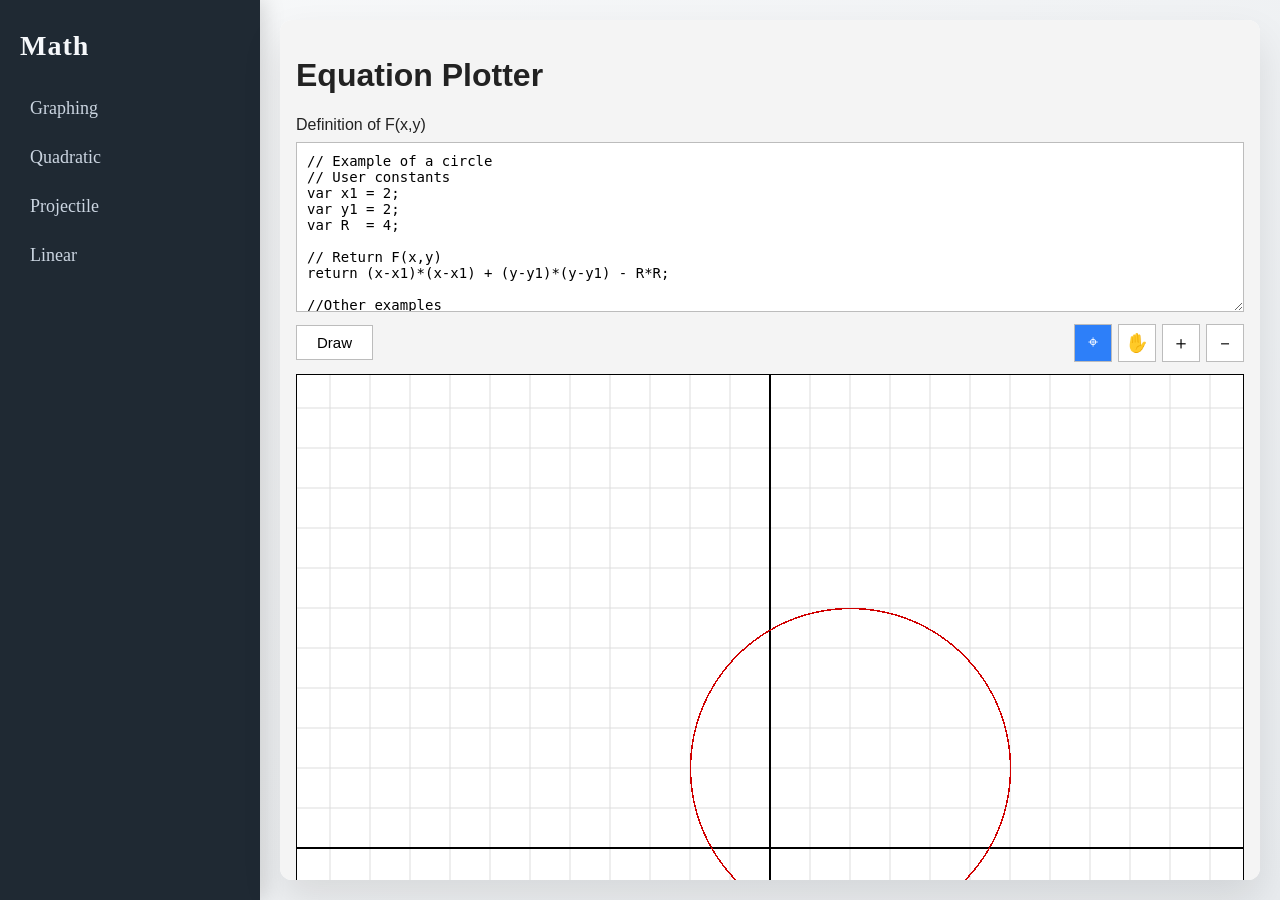
<file: docs/index.html>
<!DOCTYPE html>
<html lang="en">
<head>
    <meta charset="UTF-8">
    <title>Math</title>
    <link rel="stylesheet" href="styles.css">
</head>
<body>

<div class="app-container">
    <!-- Left Pane -->
    <nav class="sidebar">
        <h1>Math</h1>
        <ul>
			<li><a href="pages/Graphing/Graphing.html" target="contentFrame">Graphing</a></li>
            <li><a href="pages/Quadratic.html" target="contentFrame">Quadratic</a></li>
            <li><a href="pages/Projectile.html" target="contentFrame">Projectile</a></li>
            <li><a href="pages/Linear.html" target="contentFrame">Linear</a></li>
        </ul>
    </nav>

    <!-- Right Pane -->
    <main class="content">
        <iframe name="contentFrame" src="pages/Graphing/Graphing.html"></iframe>
    </main>
</div>

</body>
</html>
</file>
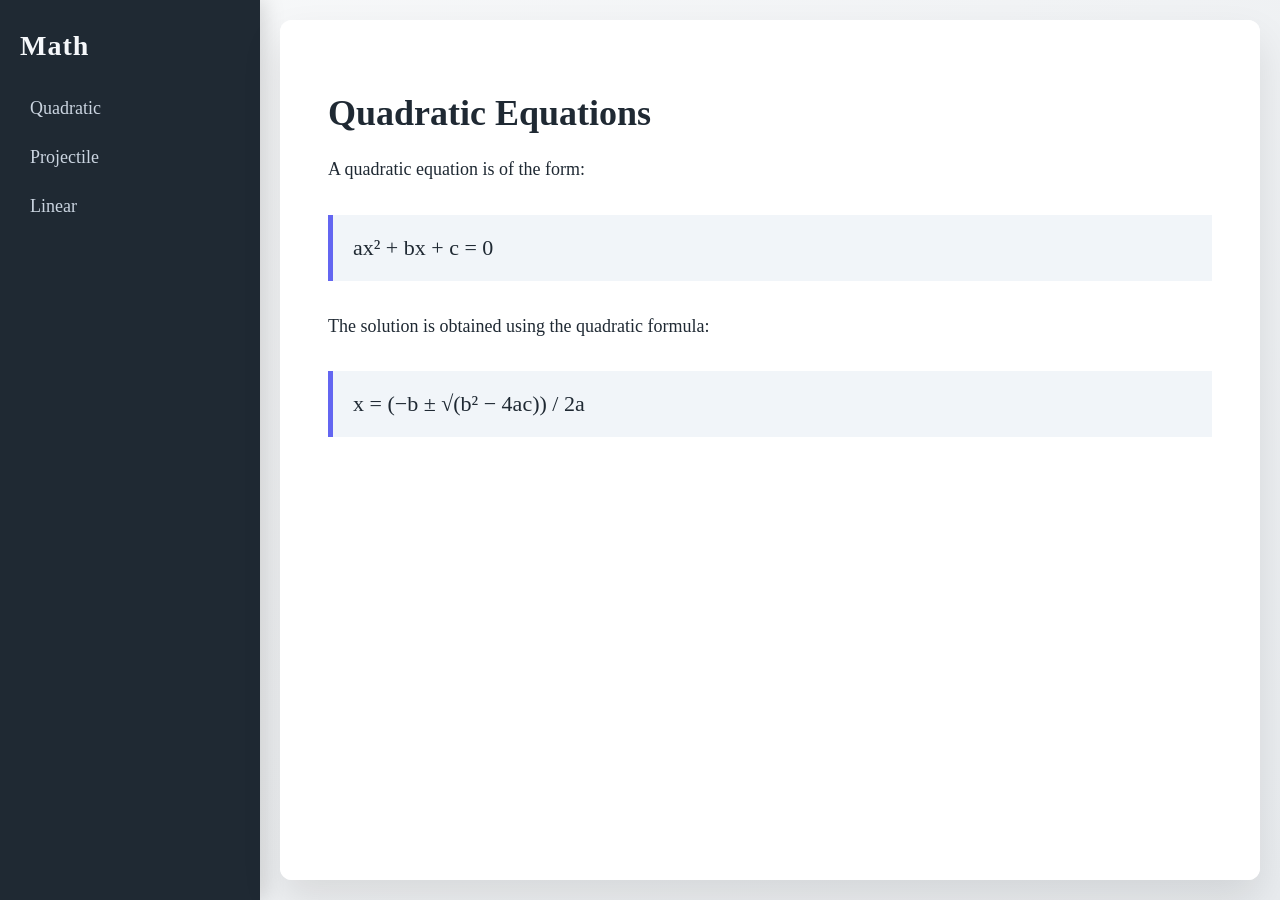
<file: main/index.html>
<!DOCTYPE html>
<html lang="en">
<head>
    <meta charset="UTF-8">
    <title>Math</title>
    <link rel="stylesheet" href="styles.css">
</head>
<body>

<div class="app-container">
    <!-- Left Pane -->
    <nav class="sidebar">
        <h1>Math</h1>
        <ul>
            <li><a href="pages/Quadratic.html" target="contentFrame">Quadratic</a></li>
            <li><a href="pages/Projectile.html" target="contentFrame">Projectile</a></li>
            <li><a href="pages/Linear.html" target="contentFrame">Linear</a></li>
        </ul>
    </nav>

    <!-- Right Pane -->
    <main class="content">
        <iframe name="contentFrame" src="pages/Quadratic.html"></iframe>
    </main>
</div>

</body>
</html>
</file>
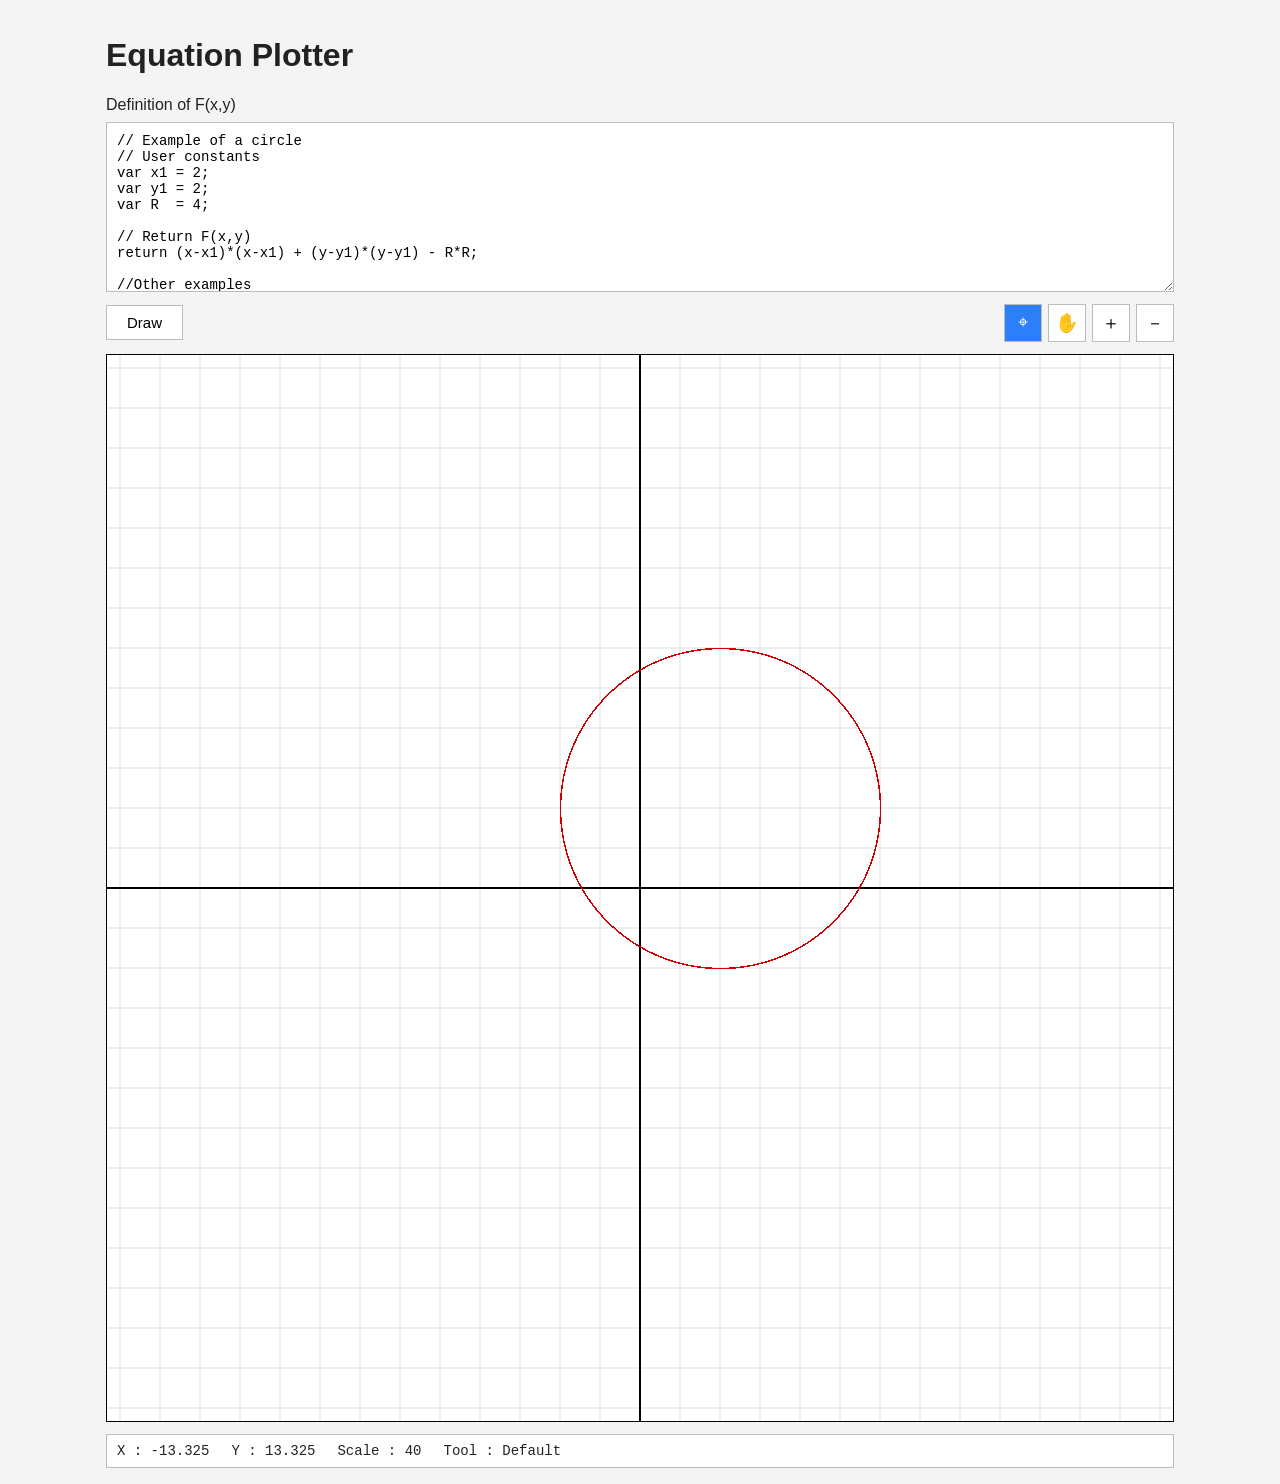
<file: docs/pages/Graphing.html>
<!DOCTYPE html>
<html lang="en">
<head>
<meta charset="UTF-8">
<meta
       name="viewport"
       content="width=device-width, initial-scale=1.0">
<title>Equation Plotter</title>
<link
       rel="stylesheet"
       href="Graphing\Graphing.css">
</head>
<body>
<div id="app">
<!-- ==========================================
        Title
   =========================================== -->
<header>
<h1>Equation Plotter</h1>
</header>

<!-- ==========================================
        Equation Editor
   =========================================== -->
<section id="editorPanel">
<label for="equationInput">
Definition of F(x,y)
</label>
<textarea id="equationInput" spellcheck="false">
// Example of a circle
// User constants
var x1 = 2;
var y1 = 2;
var R  = 4;

// Return F(x,y)
return (x-x1)*(x-x1) + (y-y1)*(y-y1) - R*R;

//Other examples
//return circle(x, y);
//return ellipse(x, y);
//return ellipseRotated(x, y);
//return hyperbola(x, y);
//return parabola(x, y);
//return heart(x, y);
//return lemniscate(x, y);
//return cassini(x, y);
//return circlesDuo(x, y);

function circle(x, y)
{
   const r = 5;
   const cx = 2;
   const cy = 6;
   return (x - cx) ** 2 + (y - cy) ** 2 - r ** 2;
}
function ellipse(x, y)
{
   const a = 6;
   const b = 3;
   return (x * x) / (a * a) + (y * y) / (b * b) - 1;
}
function ellipseRotated(x, y)
{
   const a = 6;
   const b = 3;
   const angle = Math.PI / 6;
   const xr = x * Math.cos(angle) + y * Math.sin(angle);
   const yr = -x * Math.sin(angle) + y * Math.cos(angle);
   return (xr * xr) / (a * a) + (yr * yr) / (b * b) - 1;
}
function hyperbola(x, y)
{
   const a = 4;
   const b = 2;
   return (x * x) / (a * a) - (y * y) / (b * b) - 1;
}
function parabola(x, y)
{
   const a = 1;
   return y - a * x * x;
}
function heart(x, y)
{
   return Math.pow(x * x + y * y - 1, 3)
       - x * x * y * y * y;
}
function lemniscate(x, y)
{
   return (x * x + y * y) ** 2 - 2 * (x * x - y * y);
}
function cassini(x, y)
{
   const a = 4;
   return (x * x + y * y) ** 2
       - 2 * a * a * (x * x - y * y)
       - a ** 4;
}
function circlesDuo(x, y)
{
   const r = 3;
   const c1x = -3;
   const c2x = 3;
   const c1 = ((x - c1x) ** 2 + y * y - r * r < 0.15 ? 0:1);
   const c2 = ((x - c2x) ** 2 + y * y - r * r < 0.15 ? 0:1);
   return (c1 * c2);
}
</textarea>
</section>

<!-- ==========================================
        Toolbar
   =========================================== -->
<section id="toolbar">
<button
           id="drawButton"
           type="button">
           Draw
</button>

<div id="toolButtons">
<button
               id="defaultToolButton"
               class="toolButton active"
               type="button"
               title="Default">
               ⌖
</button>

<button
               id="grabToolButton"
               class="toolButton"
               type="button"
               title="Grab">
               ✋
</button>

<button
               id="zoomInToolButton"
               class="toolButton"
               type="button"
               title="Zoom In">
               ＋
</button>

<button
               id="zoomOutToolButton"
               class="toolButton"
               type="button"
               title="Zoom Out">
               －
</button>
</div>
</section>

<!-- ==========================================
        Canvas
   =========================================== -->
<section id="canvasPanel">
<canvas
           id="graphCanvas">
</canvas>
</section>

<!-- ==========================================
        Status Bar
   =========================================== -->
<footer id="statusBar">
<span>
           X :
<span id="statusX">0.000</span>
</span>
<span>
           Y :
<span id="statusY">0.000</span>
</span>
<span>
           Scale :
<span id="statusScale">40</span>
</span>
<span>
           Tool :
<span id="statusTool">Default</span>
</span>
</footer>
</div>

<script src="Graphing\Graphing.js"></script>
</body>
</html>
</file>
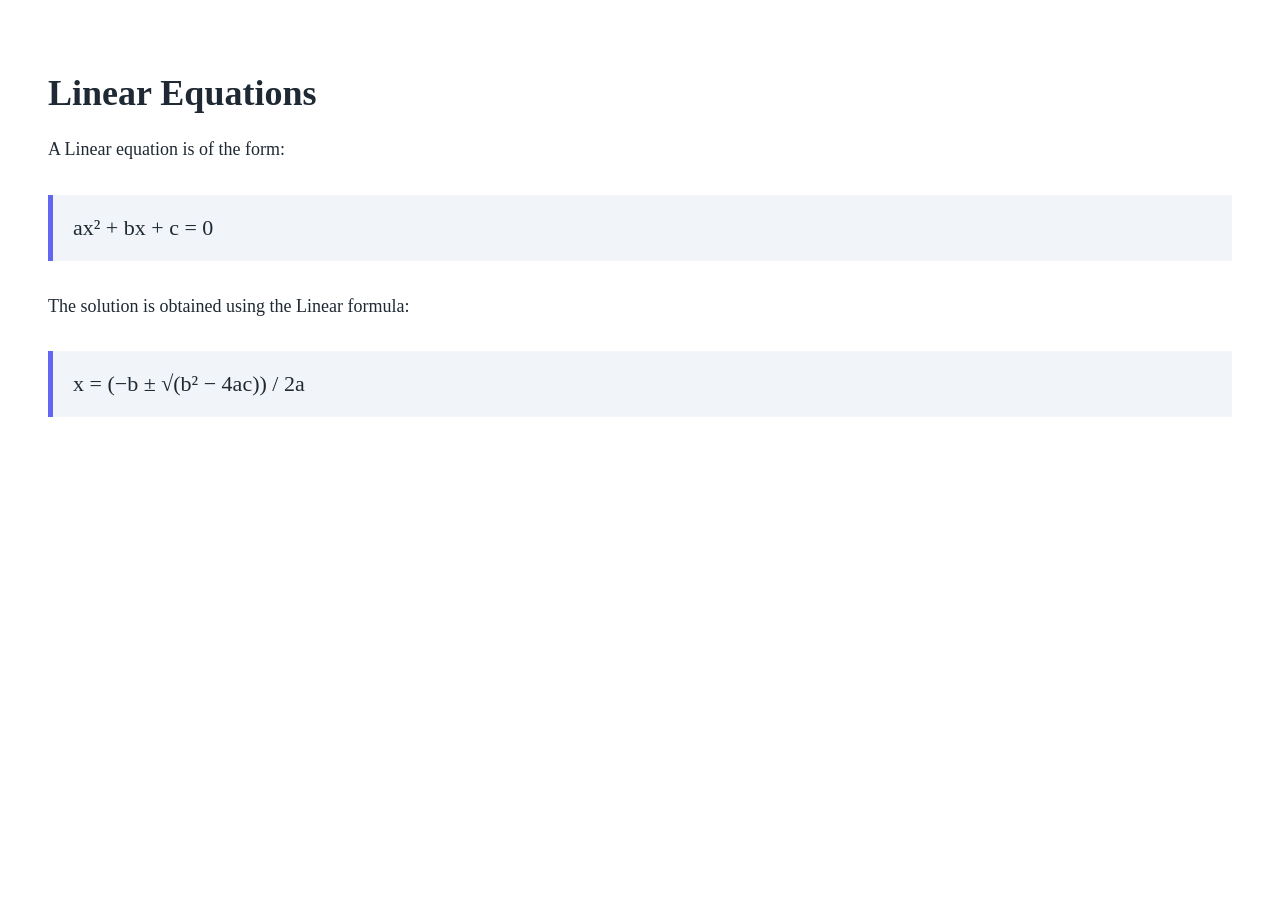
<file: docs/pages/Linear.html>
<!DOCTYPE html>
<html lang="en">
<head>
    <meta charset="UTF-8">
    <title>Linear Equations</title>
    <style>
        body {
            font-family: "Georgia", serif;
            padding: 40px;
            background: #ffffff;
            color: #1f2933;
        }

        h1 {
            font-size: 36px;
            margin-bottom: 20px;
        }

        .formula {
            font-size: 22px;
            background: #f1f5f9;
            padding: 20px;
            border-left: 5px solid #6366f1;
            margin: 30px 0;
        }

        p {
            font-size: 18px;
            line-height: 1.7;
        }
    </style>
</head>
<body>

<h1>Linear Equations</h1>

<p>
A Linear equation is of the form:
</p>

<div class="formula">
    ax² + bx + c = 0
</div>

<p>
The solution is obtained using the Linear formula:
</p>

<div class="formula">
    x = (−b ± √(b² − 4ac)) / 2a
</div>

</body>
</html>
</file>
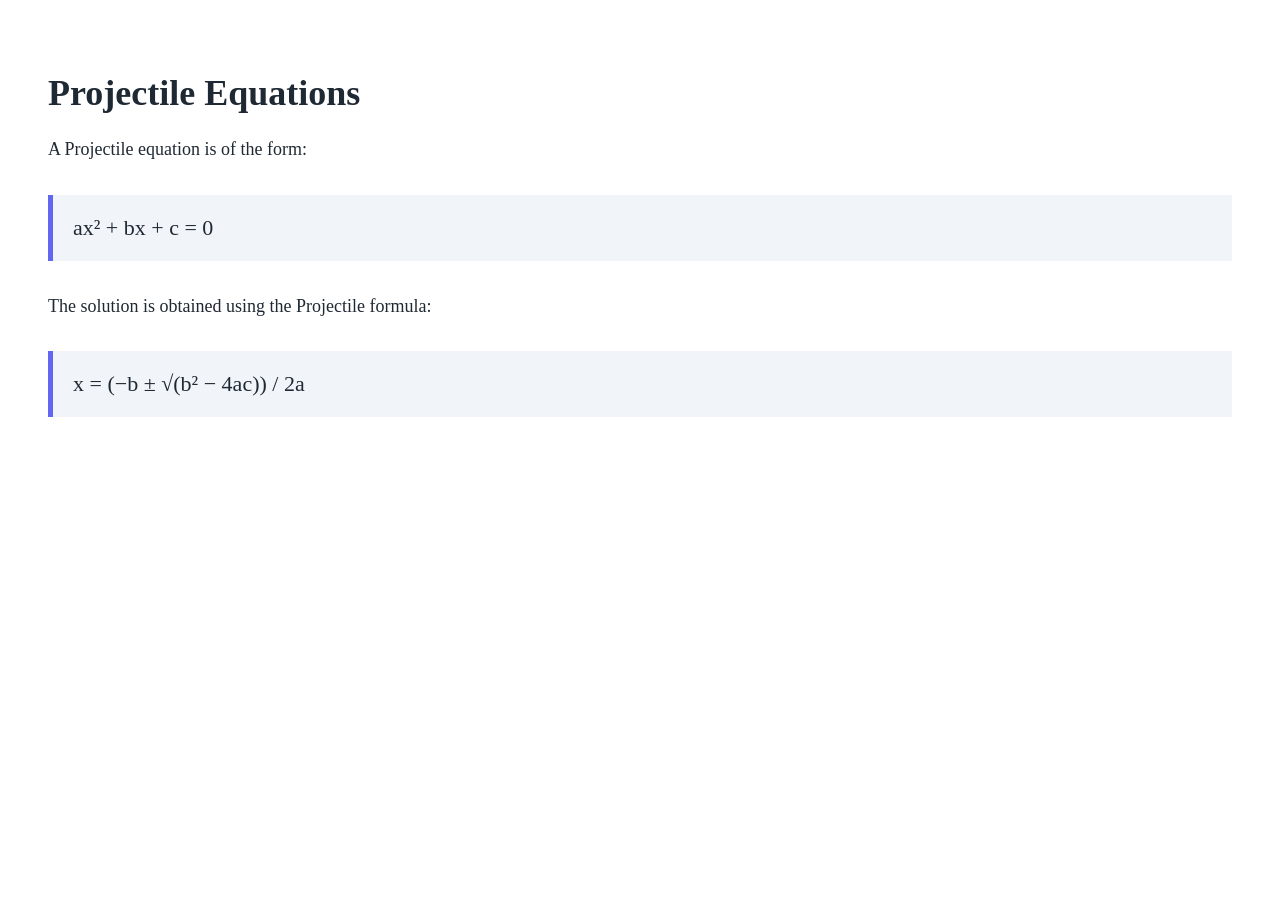
<file: docs/pages/Projectile.html>
<!DOCTYPE html>
<html lang="en">
<head>
    <meta charset="UTF-8">
    <title>Projectile Equations</title>
    <style>
        body {
            font-family: "Georgia", serif;
            padding: 40px;
            background: #ffffff;
            color: #1f2933;
        }

        h1 {
            font-size: 36px;
            margin-bottom: 20px;
        }

        .formula {
            font-size: 22px;
            background: #f1f5f9;
            padding: 20px;
            border-left: 5px solid #6366f1;
            margin: 30px 0;
        }

        p {
            font-size: 18px;
            line-height: 1.7;
        }
    </style>
</head>
<body>

<h1>Projectile Equations</h1>

<p>
A Projectile equation is of the form:
</p>

<div class="formula">
    ax² + bx + c = 0
</div>

<p>
The solution is obtained using the Projectile formula:
</p>

<div class="formula">
    x = (−b ± √(b² − 4ac)) / 2a
</div>

</body>
</html>
</file>
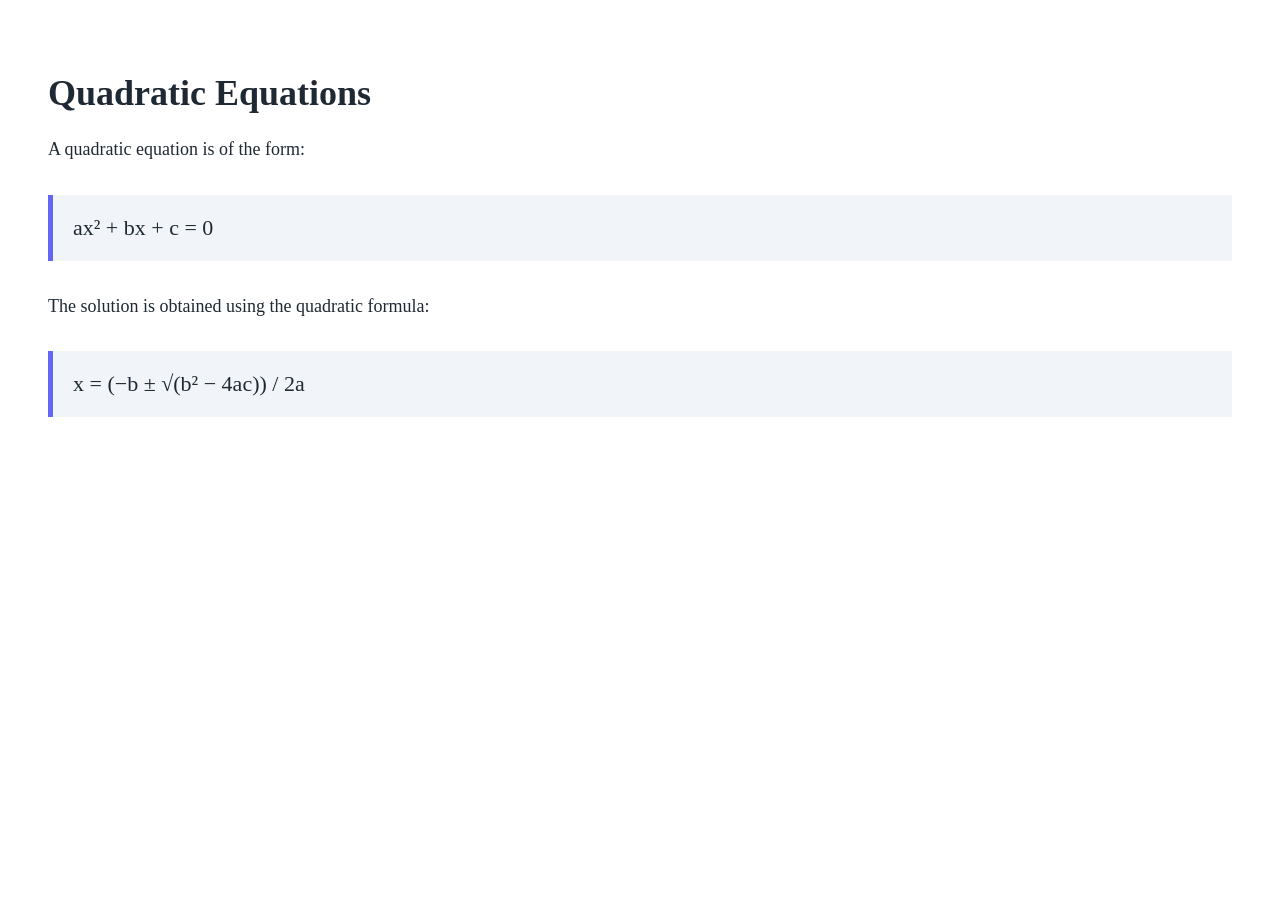
<file: docs/pages/Quadratic.html>
<!DOCTYPE html>
<html lang="en">
<head>
    <meta charset="UTF-8">
    <title>Quadratic Equations</title>
    <style>
        body {
            font-family: "Georgia", serif;
            padding: 40px;
            background: #ffffff;
            color: #1f2933;
        }

        h1 {
            font-size: 36px;
            margin-bottom: 20px;
        }

        .formula {
            font-size: 22px;
            background: #f1f5f9;
            padding: 20px;
            border-left: 5px solid #6366f1;
            margin: 30px 0;
        }

        p {
            font-size: 18px;
            line-height: 1.7;
        }
    </style>
</head>
<body>

<h1>Quadratic Equations</h1>

<p>
A quadratic equation is of the form:
</p>

<div class="formula">
    ax² + bx + c = 0
</div>

<p>
The solution is obtained using the quadratic formula:
</p>

<div class="formula">
    x = (−b ± √(b² − 4ac)) / 2a
</div>

</body>
</html>
</file>
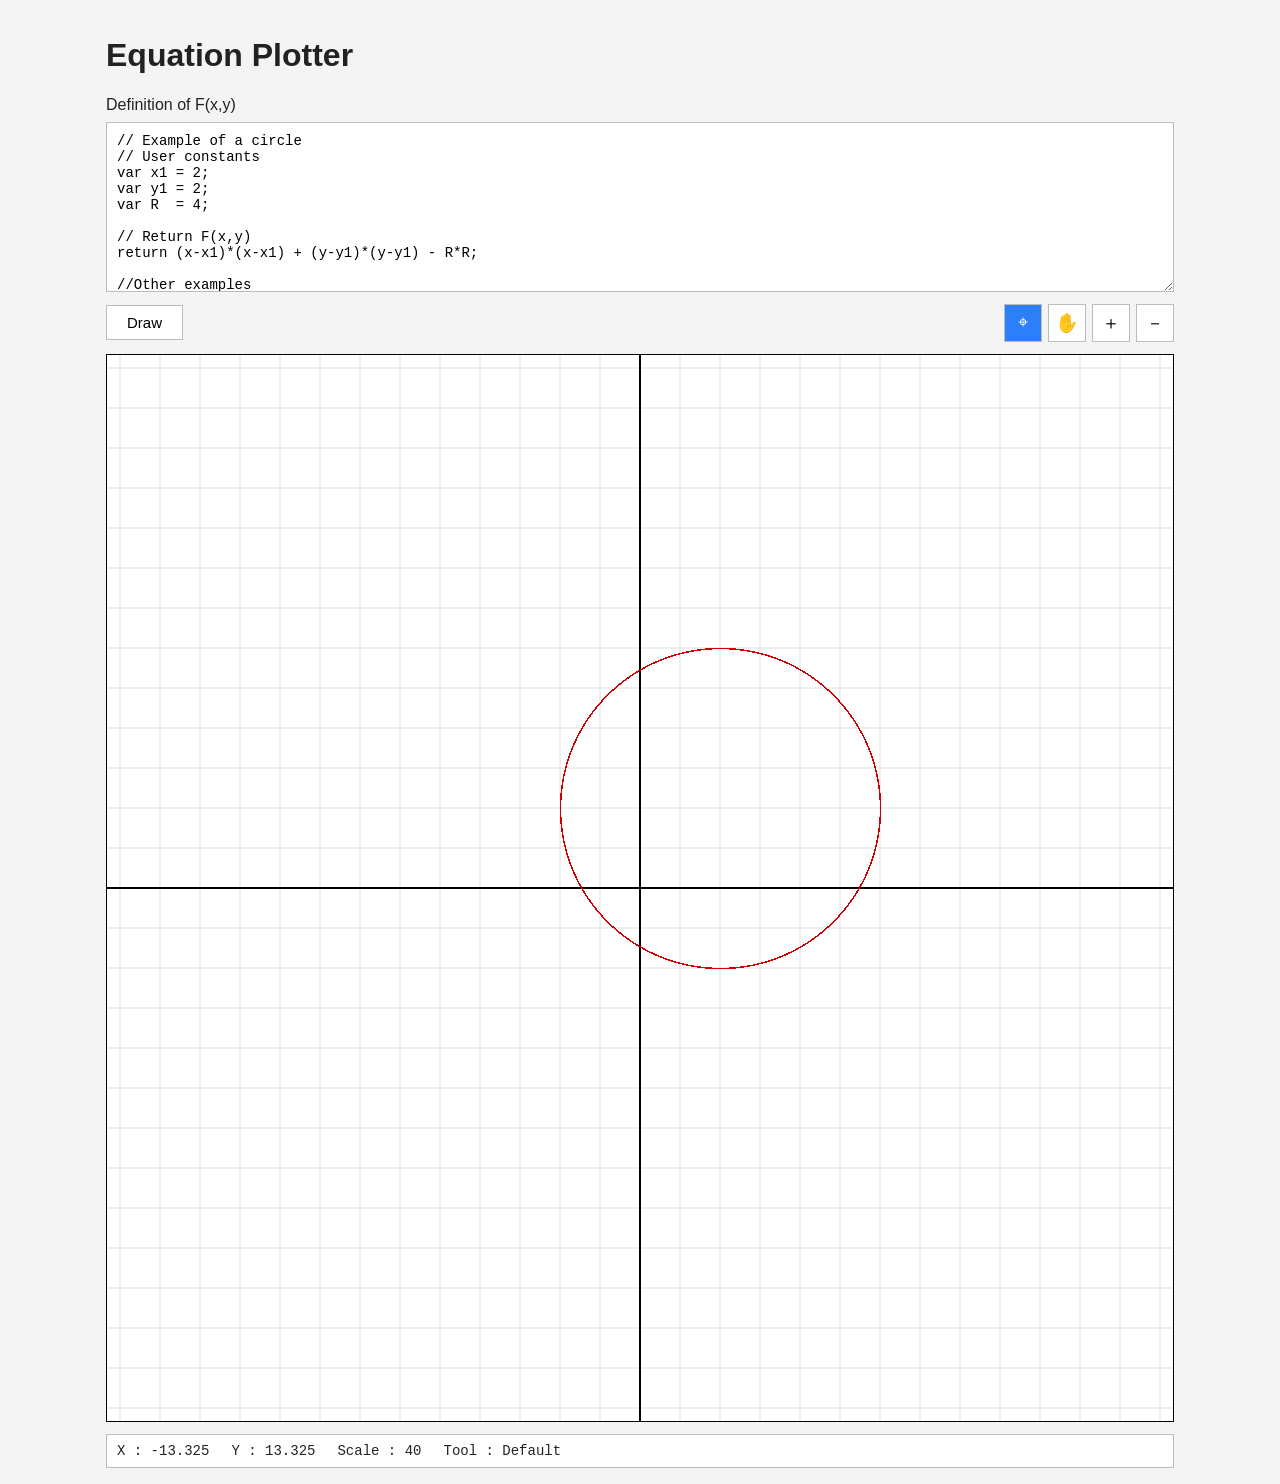
<file: docs/pages/Graphing/Graphing.html>
<!DOCTYPE html>
<html lang="en">
<head>
<meta charset="UTF-8">
<meta
       name="viewport"
       content="width=device-width, initial-scale=1.0">
<title>Equation Plotter</title>
<link
       rel="stylesheet"
       href="Graphing.css">
</head>
<body>
<div id="app">
<!-- ==========================================
        Title
   =========================================== -->
<header>
<h1>Equation Plotter</h1>
</header>

<!-- ==========================================
        Equation Editor
   =========================================== -->
<section id="editorPanel">
<label for="equationInput">
Definition of F(x,y)
</label>
<textarea id="equationInput" spellcheck="false">
// Example of a circle
// User constants
var x1 = 2;
var y1 = 2;
var R  = 4;

// Return F(x,y)
return (x-x1)*(x-x1) + (y-y1)*(y-y1) - R*R;

//Other examples
//return circle(x, y);
//return ellipse(x, y);
//return ellipseRotated(x, y);
//return hyperbola(x, y);
//return parabola(x, y);
//return heart(x, y);
//return lemniscate(x, y);
//return cassini(x, y);
//return circlesDuo(x, y);

function circle(x, y)
{
   const r = 5;
   const cx = 2;
   const cy = 6;
   return (x - cx) ** 2 + (y - cy) ** 2 - r ** 2;
}
function ellipse(x, y)
{
   const a = 6;
   const b = 3;
   return (x * x) / (a * a) + (y * y) / (b * b) - 1;
}
function ellipseRotated(x, y)
{
   const a = 6;
   const b = 3;
   const angle = Math.PI / 6;
   const xr = x * Math.cos(angle) + y * Math.sin(angle);
   const yr = -x * Math.sin(angle) + y * Math.cos(angle);
   return (xr * xr) / (a * a) + (yr * yr) / (b * b) - 1;
}
function hyperbola(x, y)
{
   const a = 4;
   const b = 2;
   return (x * x) / (a * a) - (y * y) / (b * b) - 1;
}
function parabola(x, y)
{
   const a = 1;
   return y - a * x * x;
}
function heart(x, y)
{
   return Math.pow(x * x + y * y - 1, 3)
       - x * x * y * y * y;
}
function lemniscate(x, y)
{
   return (x * x + y * y) ** 2 - 2 * (x * x - y * y);
}
function cassini(x, y)
{
   const a = 4;
   return (x * x + y * y) ** 2
       - 2 * a * a * (x * x - y * y)
       - a ** 4;
}
function circlesDuo(x, y)
{
   const r = 3;
   const c1x = -3;
   const c2x = 3;
   const c1 = ((x - c1x) ** 2 + y * y - r * r < 0.15 ? 0:1);
   const c2 = ((x - c2x) ** 2 + y * y - r * r < 0.15 ? 0:1);
   return (c1 * c2);
}
</textarea>
</section>

<!-- ==========================================
        Toolbar
   =========================================== -->
<section id="toolbar">
<button
           id="drawButton"
           type="button">
           Draw
</button>

<div id="toolButtons">
<button
               id="defaultToolButton"
               class="toolButton active"
               type="button"
               title="Default">
               ⌖
</button>

<button
               id="grabToolButton"
               class="toolButton"
               type="button"
               title="Grab">
               ✋
</button>

<button
               id="zoomInToolButton"
               class="toolButton"
               type="button"
               title="Zoom In">
               ＋
</button>

<button
               id="zoomOutToolButton"
               class="toolButton"
               type="button"
               title="Zoom Out">
               －
</button>
</div>
</section>

<!-- ==========================================
        Canvas
   =========================================== -->
<section id="canvasPanel">
<canvas
           id="graphCanvas">
</canvas>
</section>

<!-- ==========================================
        Status Bar
   =========================================== -->
<footer id="statusBar">
<span>
           X :
<span id="statusX">0.000</span>
</span>
<span>
           Y :
<span id="statusY">0.000</span>
</span>
<span>
           Scale :
<span id="statusScale">40</span>
</span>
<span>
           Tool :
<span id="statusTool">Default</span>
</span>
</footer>
</div>

<script src="Graphing.js"></script>
</body>
</html>
</file>
<file: docs/styles.css>
* {
    margin: 0;
    padding: 0;
    box-sizing: border-box;
}

body {
    height: 100vh;
    font-family: "Georgia", serif;
    background: linear-gradient(135deg, #f8f9fa, #e9ecef);
}

.app-container {
    display: flex;
    height: 100vh;
}

/* Sidebar */
.sidebar {
    width: 260px;
    background: #1f2933;
    color: #f5f7fa;
    padding: 30px 20px;
    box-shadow: 4px 0 20px rgba(0,0,0,0.15);
}

.sidebar h1 {
    font-size: 28px;
    margin-bottom: 30px;
    letter-spacing: 1px;
}

.sidebar ul {
    list-style: none;
}

.sidebar li {
    margin-bottom: 16px;
}

.sidebar a {
    color: #cbd5e1;
    text-decoration: none;
    font-size: 18px;
    padding: 6px 10px;
    display: block;
    border-radius: 6px;
    transition: all 0.3s ease;
}

.sidebar a:hover {
    background: #374151;
    color: #ffffff;
}

/* Content Pane */
.content {
    flex: 1;
    padding: 20px;
}

.content iframe {
    width: 100%;
    height: 100%;
    border: none;
    background: white;
    border-radius: 12px;
    box-shadow: 0 20px 40px rgba(0,0,0,0.1);
}
</file>
<file: main/styles.css>
* {
    margin: 0;
    padding: 0;
    box-sizing: border-box;
}

body {
    height: 100vh;
    font-family: "Georgia", serif;
    background: linear-gradient(135deg, #f8f9fa, #e9ecef);
}

.app-container {
    display: flex;
    height: 100vh;
}

/* Sidebar */
.sidebar {
    width: 260px;
    background: #1f2933;
    color: #f5f7fa;
    padding: 30px 20px;
    box-shadow: 4px 0 20px rgba(0,0,0,0.15);
}

.sidebar h1 {
    font-size: 28px;
    margin-bottom: 30px;
    letter-spacing: 1px;
}

.sidebar ul {
    list-style: none;
}

.sidebar li {
    margin-bottom: 16px;
}

.sidebar a {
    color: #cbd5e1;
    text-decoration: none;
    font-size: 18px;
    padding: 6px 10px;
    display: block;
    border-radius: 6px;
    transition: all 0.3s ease;
}

.sidebar a:hover {
    background: #374151;
    color: #ffffff;
}

/* Content Pane */
.content {
    flex: 1;
    padding: 20px;
}

.content iframe {
    width: 100%;
    height: 100%;
    border: none;
    background: white;
    border-radius: 12px;
    box-shadow: 0 20px 40px rgba(0,0,0,0.1);
}
</file>
<file: docs/pages/Graphing/Graphing.css>
/*==================================================
   GraphLab
   style.css
==================================================*/

/*==================================================
   Theme
==================================================*/
:root{
   --background:#f4f4f4;
   --panel:#ffffff;
   --border:#bcbcbc;
   --button:#ffffff;
   --button-hover:#eeeeee;
   --button-active:#2d7ff9;
   --button-active-text:#ffffff;
   --grid:#dddddd;
   --axis:#000000;
   --graph:#d00000;
   --text:#222222;
}

/*==================================================
   Global
==================================================*/
*{
   box-sizing:border-box;
}
html,
body{
   margin:0;
   padding:0;
   background:var(--background);
   color:var(--text);
   font-family:Arial,Helvetica,sans-serif;
}

/*==================================================
   Main Container
==================================================*/
#app{
   max-width:1100px;
   margin:auto;
   padding:16px;
}

/*==================================================
   Heading
==================================================*/
header h2{
   margin-top:0;
   margin-bottom:14px;
}

/*==================================================
   Editor
==================================================*/
#editorPanel{
   display:flex;
   flex-direction:column;
   gap:8px;
}
#equationInput{
   width:100%;
   min-height:170px;
   resize:vertical;
   padding:10px;
   border:1px solid var(--border);
   font-family:Consolas,monospace;
   font-size:14px;
}

/*==================================================
   Toolbar
==================================================*/
#toolbar{
   margin-top:12px;
   margin-bottom:12px;
   display:flex;
   justify-content:space-between;
   align-items:center;
   gap:12px;
}
#toolButtons{
   display:flex;
   gap:6px;
}

/*==================================================
   Buttons
==================================================*/
button{
   cursor:pointer;
   border:1px solid var(--border);
   background:var(--button);
   font-size:15px;
   transition:background .15s;
}
button:hover{
   background:var(--button-hover);
}
#drawButton{
   padding:8px 20px;
}
.toolButton{
   width:38px;
   height:38px;
   padding:0;
   font-size:18px;
}
.toolButton.active{
   background:var(--button-active);
   color:var(--button-active-text);
}

/*==================================================
   Canvas
==================================================*/
#canvasPanel{
   width:100%;
}
#graphCanvas{
   display:block;
   width:100%;
   aspect-ratio:1 / 1;
   border:1px solid black;
   background:white;
}

canvas{
	touch-action: none;
}

/*==================================================
   Status Bar
==================================================*/
#statusBar{
   margin-top:12px;
   padding:8px 10px;
   background:var(--panel);
   border:1px solid var(--border);
   display:flex;
   flex-wrap:wrap;
   gap:22px;
   font-family:Consolas,monospace;
   font-size:14px;
}

/*==================================================
   Mobile
==================================================*/
@media (max-width:600px){
   #toolbar{
       flex-direction:column;
       align-items:stretch;
   }
   #toolButtons{
       justify-content:flex-end;
   }
   #drawButton{
       width:100%;
   }
}
</file>
